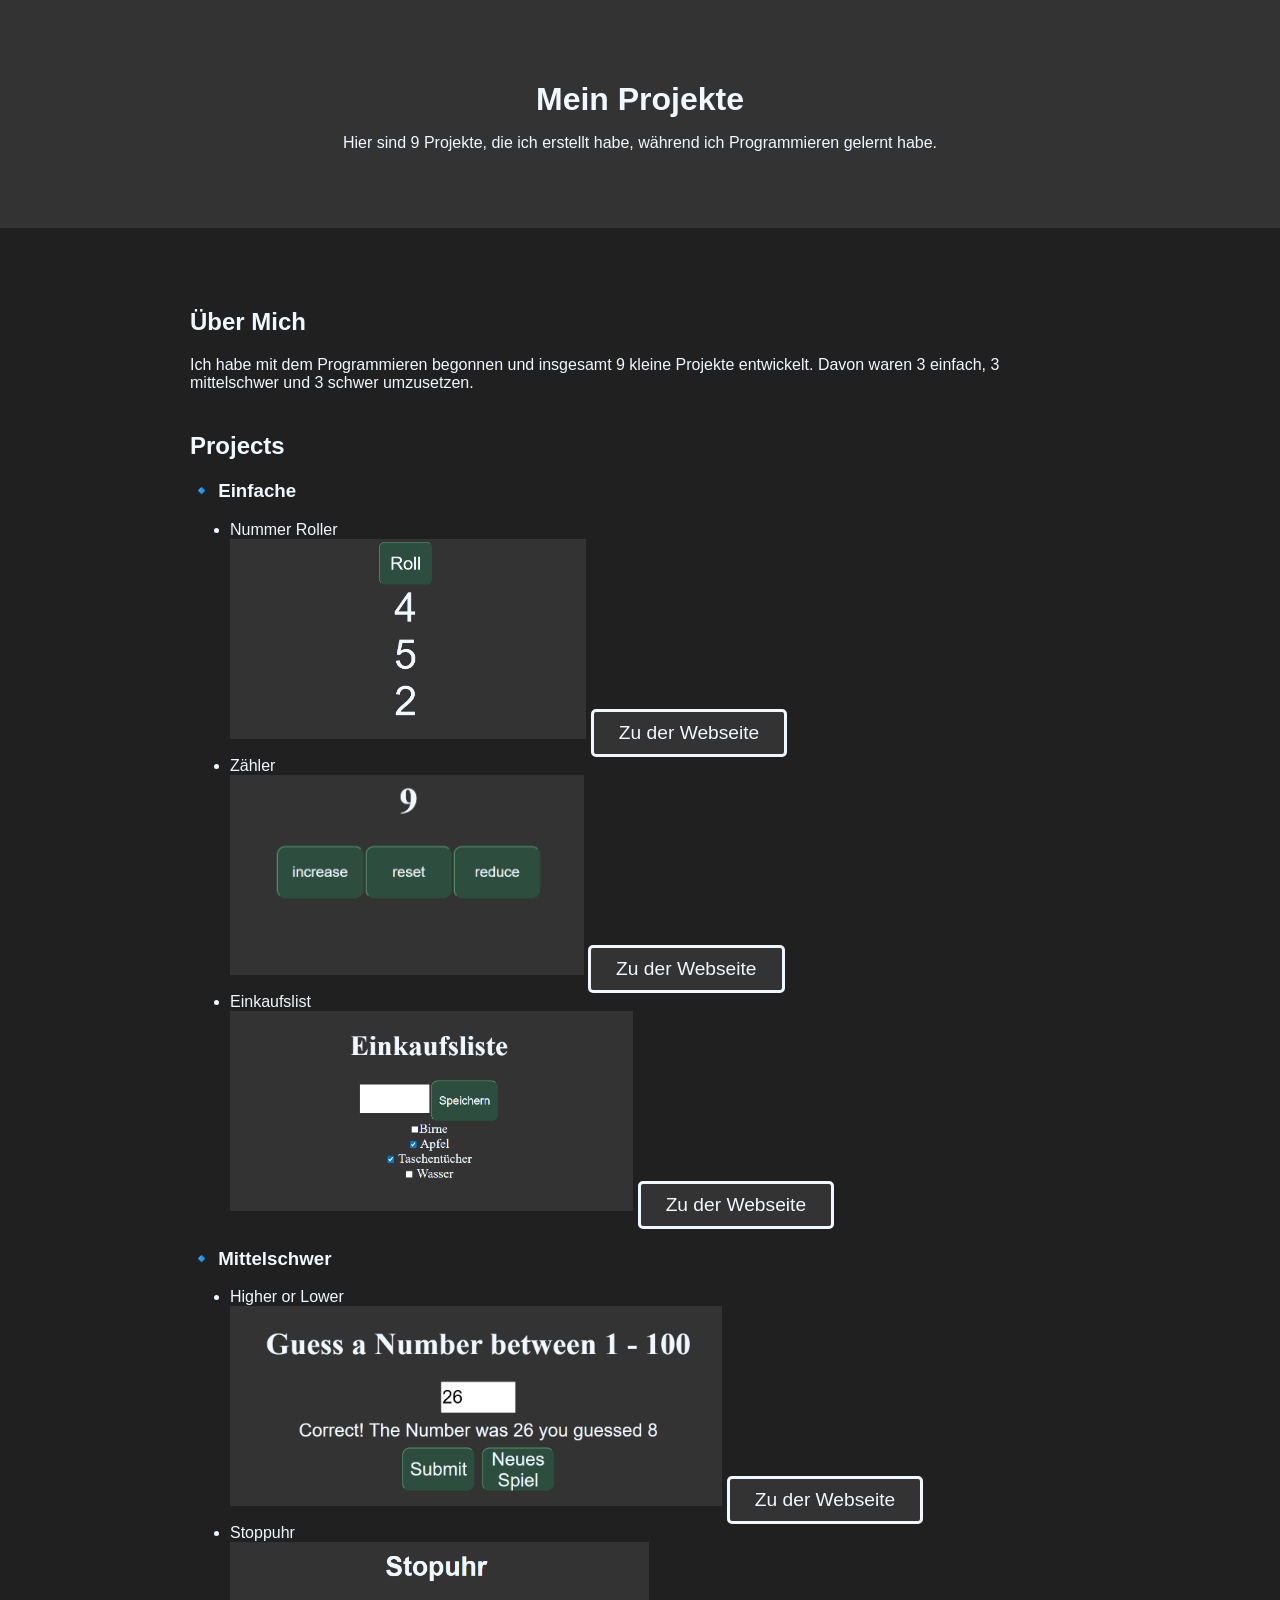
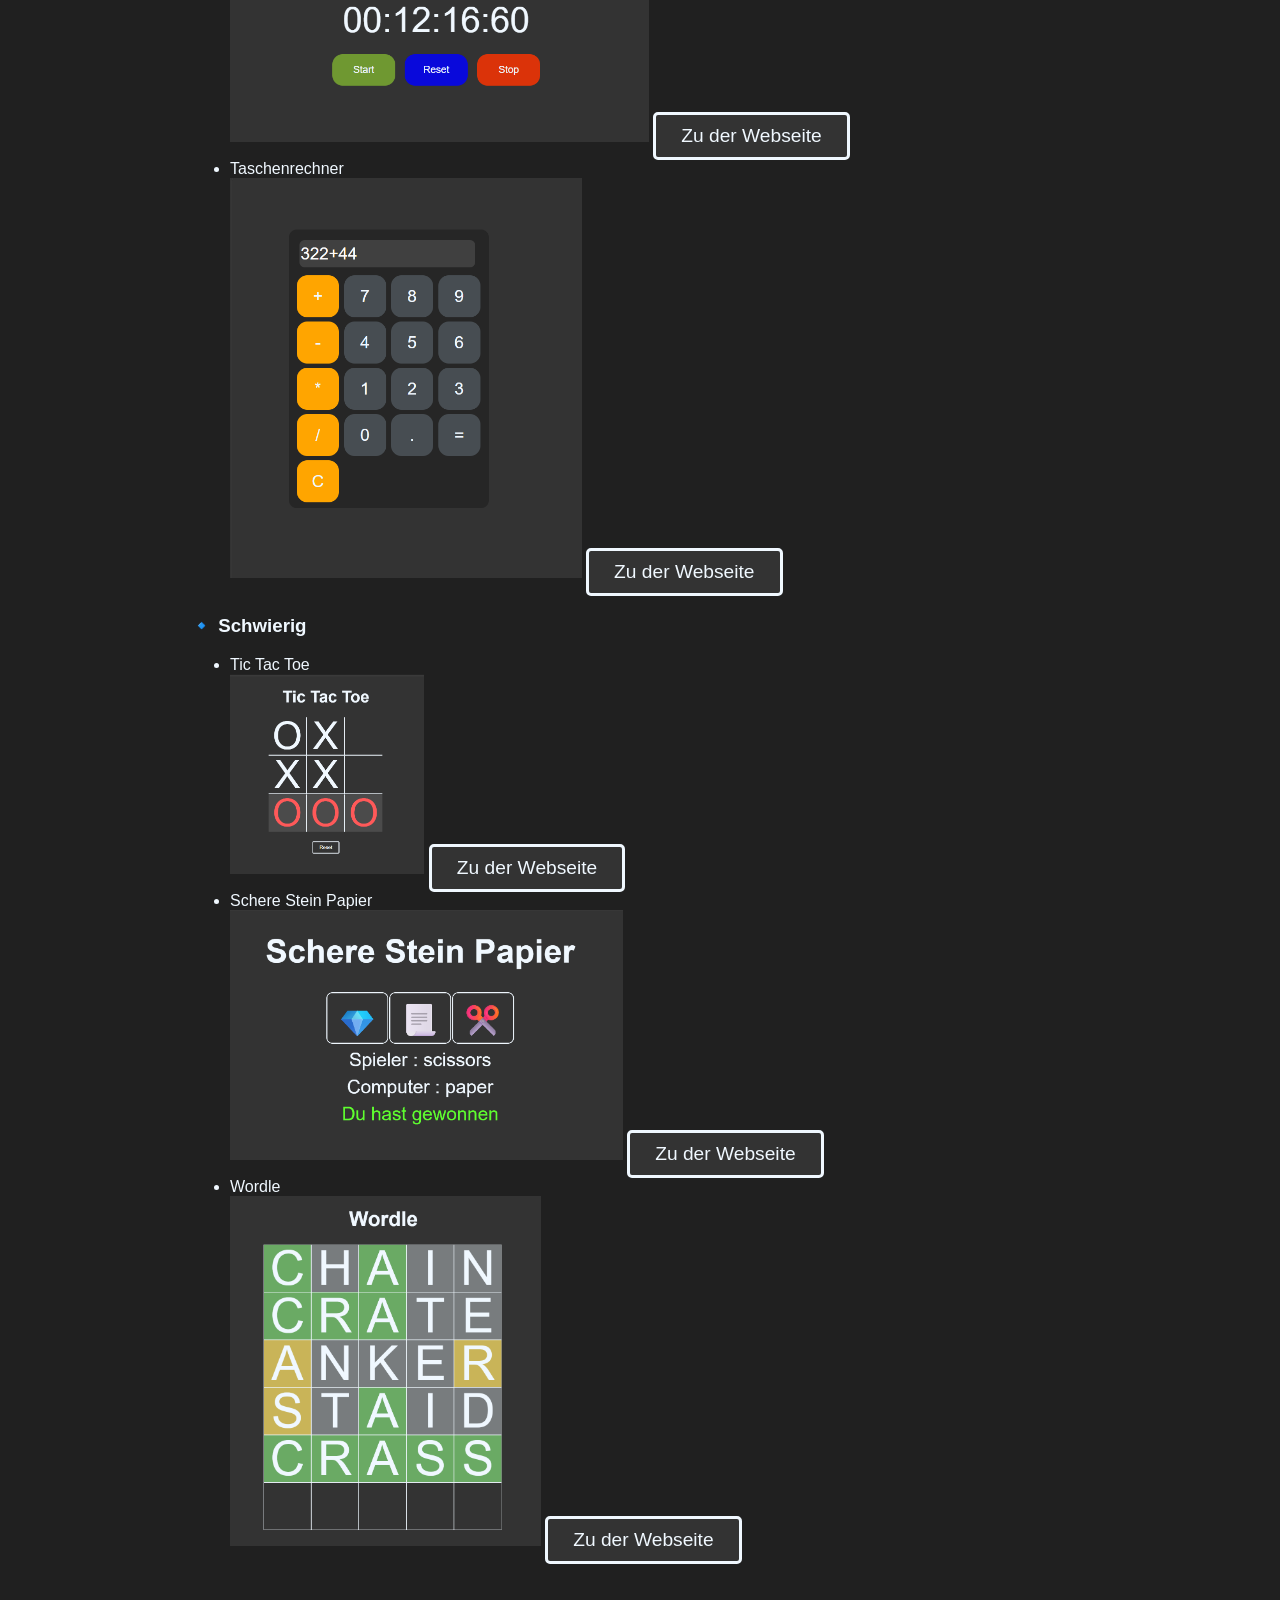
<file: index.html>
<!DOCTYPE html>
<html lang="de">
<head>
  <meta charset="UTF-8">
  <title>Meine Webseite</title>
<link rel="stylesheet" href="Abschlussarbeit.css">
</head>

<body>

<header>
  <h1>Mein Projekte</h1>
  <p>Hier sind 9 Projekte, die ich erstellt habe, während ich Programmieren gelernt habe. </p>
</header>

<div class="container">

  <div class="section">
    <h2>Über Mich</h2>
    <p>Ich habe mit dem Programmieren begonnen und insgesamt 9 kleine Projekte entwickelt. Davon waren 3 einfach, 3 mittelschwer und 3 schwer umzusetzen.</p>
  </div>

  <div class="section" id="projects">
    <h2>Projects</h2>

    <h3>🔹 Einfache</h3>
    
    <ul>
      <li>Nummer Roller</li>
      <img src="Images/Roll.png" class="pics" >
      <button onclick="window.location.href='Roll.html'">Zu der Webseite</button>
      <li>Zähler</li>
      <img src="Images/Zähler.png" class="pics">
            <button onclick="window.location.href='Projekt3.html'">Zu der Webseite</button>
      <li>Einkaufslist</li>
      <img src="Images/EInkausöiste.png" class="pics">
            <button onclick="window.location.href='Projekt4.html'">Zu der Webseite</button>
    </ul>

    <h3>🔹 Mittelschwer</h3>
    <ul>
      <li>Higher or Lower</li>
      <img src="Images/HigherorLower.png" class="pics">
      <button onclick="window.location.href='Projekt2.html'">Zu der Webseite</button>
      <li>Stoppuhr</li>
      <img src="Images/Stoppuhr.png" class="pics">
      <button onclick="window.location.href='Stopwatch.html'">Zu der Webseite</button>
      <li>Taschenrechner</li>
      <img src="Images/Taschenrechner.png" class="pics" id="Taschenrechner">
      <button onclick="window.location.href='Taschenrechner.html'">Zu der Webseite</button>
    </ul>

    <h3>🔹 Schwierig</h3>
    <ul>
      <li>Tic Tac Toe</li>
      <img src="Images/TicTacToe.png" class="pics" id="Tic">
      <button onclick="window.location.href='TicTacToe.html'">Zu der Webseite</button>
      <li>Schere Stein Papier</li>
      <img src="Images/Schere.png" class="pics" id="Stein">
      <button onclick="window.location.href='Paper.html'">Zu der Webseite</button>
      <li>Wordle</li>
      <img src="Images/Wordle.png" class="pics" id="Wordle">
      <button onclick="window.location.href='Wordle.html'">Zu der Webseite</button>
    </ul>
  </div>

</div>

</body>
</html>
</file>
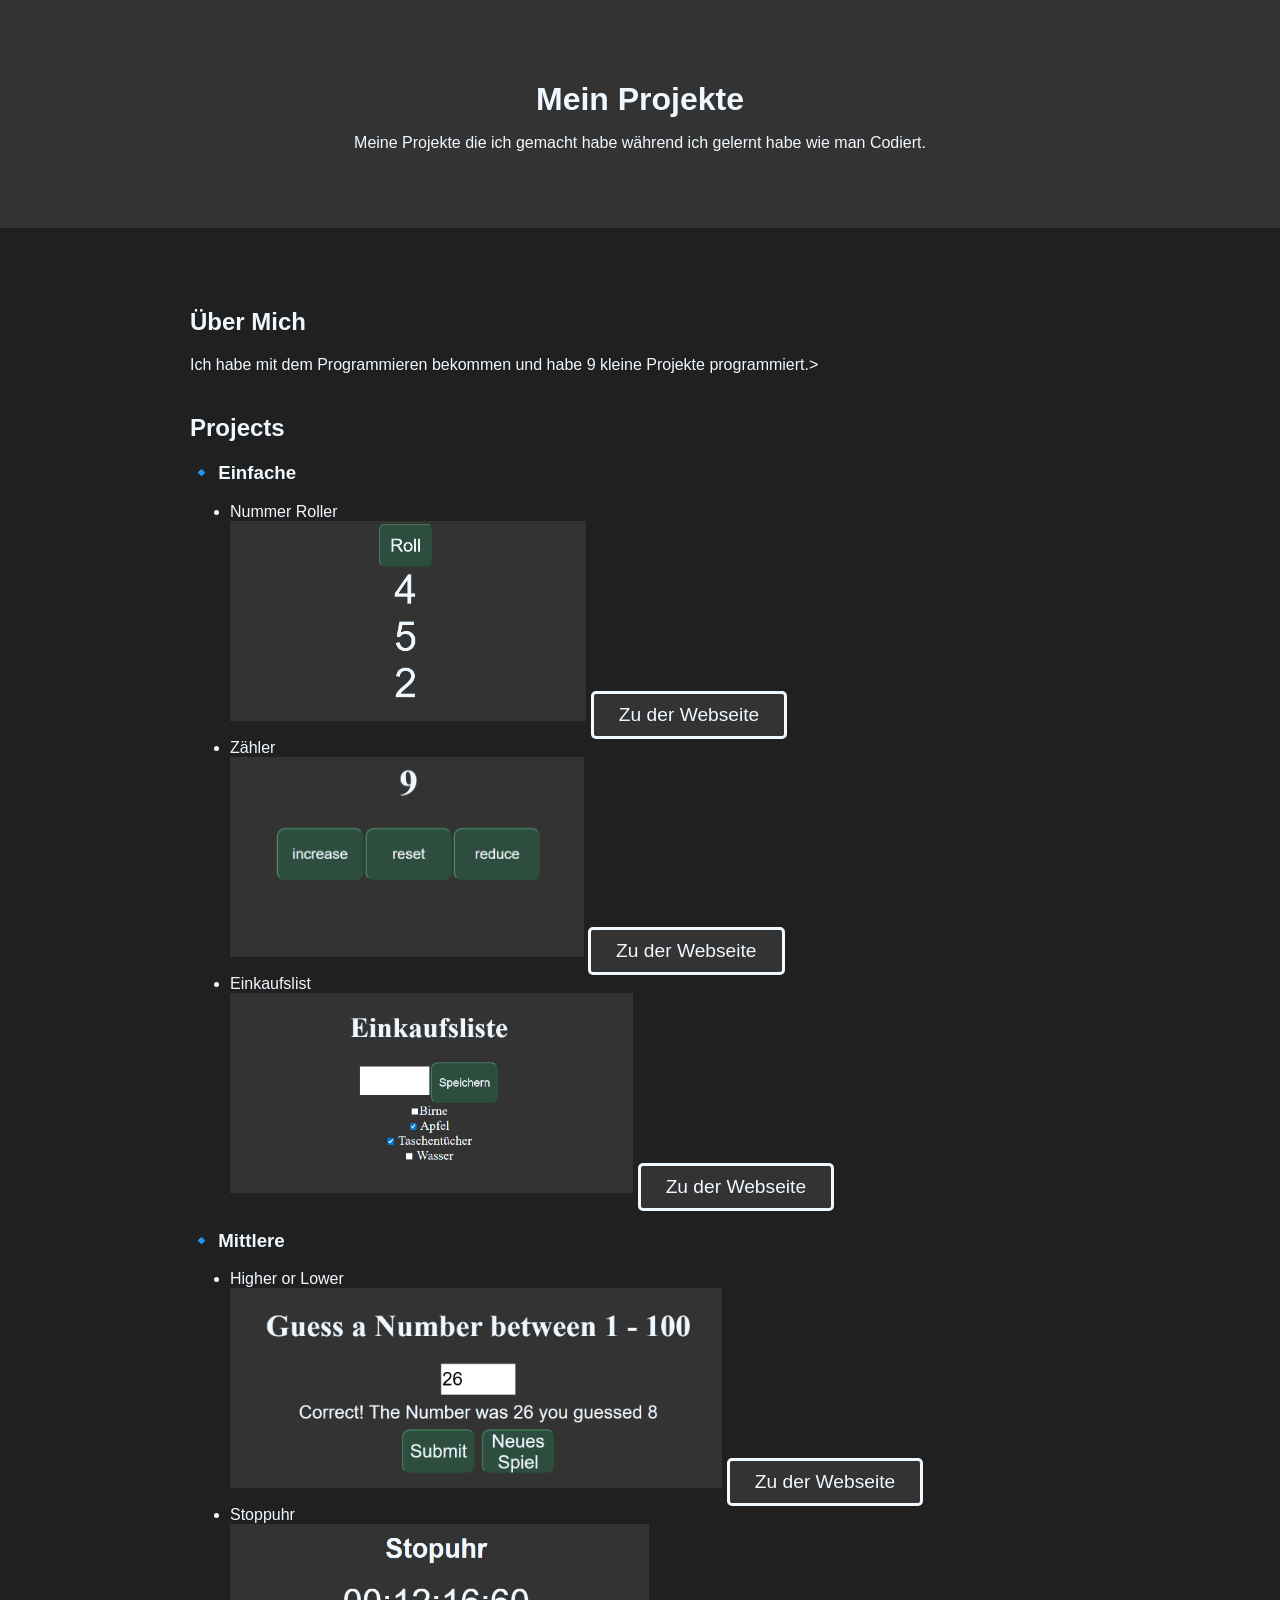
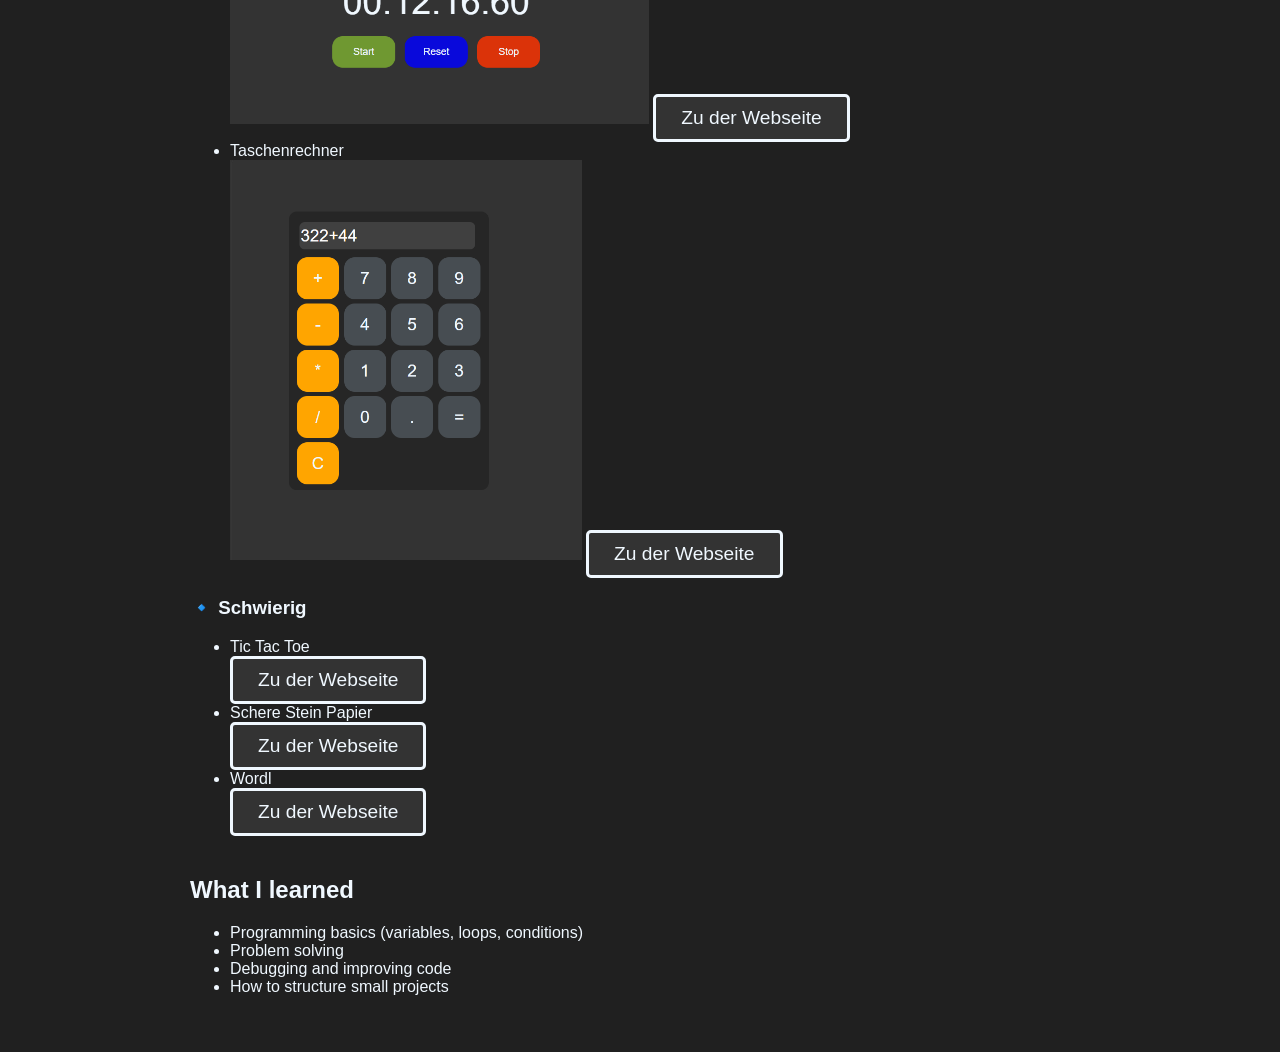
<file: Abschlussarbeit.html>
<!DOCTYPE html>
<html lang="de">
<head>
  <meta charset="UTF-8">
  <title>My Coding Portfolio</title>
<link rel="stylesheet" href="Abschlussarbeit.css">
</head>

<body>

<header>
  <h1>Mein Projekte</h1>
  <p>Meine Projekte die ich gemacht habe während ich gelernt habe wie man Codiert.</p>
</header>

<div class="container">

  <div class="section">
    <h2>Über Mich</h2>
    <p>Ich habe mit dem Programmieren bekommen und habe 9 kleine Projekte programmiert.>
  </div>

  <div class="section" id="projects">
    <h2>Projects</h2>

    <h3>🔹 Einfache</h3>
    
    <ul>
      <li>Nummer Roller</li>
      <img src="Images/Roll.png" class="pics" >
      <button onclick="window.location.href='Roll.html'">Zu der Webseite</button>
      <li>Zähler</li>
      <img src="Images/Zähler.png" class="pics">
            <button onclick="window.location.href='Projekt3.html'">Zu der Webseite</button>
      <li>Einkaufslist</li>
      <img src="Images/EInkausöiste.png" class="pics">
            <button onclick="window.location.href='Projekt4.html'">Zu der Webseite</button>
    </ul>

    <h3>🔹 Mittlere</h3>
    <ul>
      <li>Higher or Lower</li>
      <img src="Images/HigherorLower.png" class="pics">
      <button onclick="window.location.href='Projekt2.html'">Zu der Webseite</button>
      <li>Stoppuhr</li>
      <img src="Images/Stoppuhr.png" class="pics">
      <button onclick="window.location.href='Stopwatch.html'">Zu der Webseite</button>
      <li>Taschenrechner</li>
      <img src="Images/Taschenrechner.png" class="pics" id="Taschenrechner">
      <button onclick="window.location.href='Taschenrechner.html'">Zu der Webseite</button>
    </ul>

    <h3>🔹 Schwierig</h3>
    <ul>
      <li>Tic Tac Toe</li>
      <button onclick="window.location.href='TicTacTeo.html'">Zu der Webseite</button>
      <li>Schere Stein Papier</li>
      <button onclick="window.location.href='Taschenrechner.html'">Zu der Webseite</button>
      <li>Wordl</li>
      <button onclick="window.location.href='Taschenrechner.html'">Zu der Webseite</button>
    </ul>
  </div>

  <div class="section">
    <h2>What I learned</h2>
    <ul>
      <li>Programming basics (variables, loops, conditions)</li>
      <li>Problem solving</li>
      <li>Debugging and improving code</li>
      <li>How to structure small projects</li>
    </ul>
  </div>

</div>

</body>
</html>
</file>
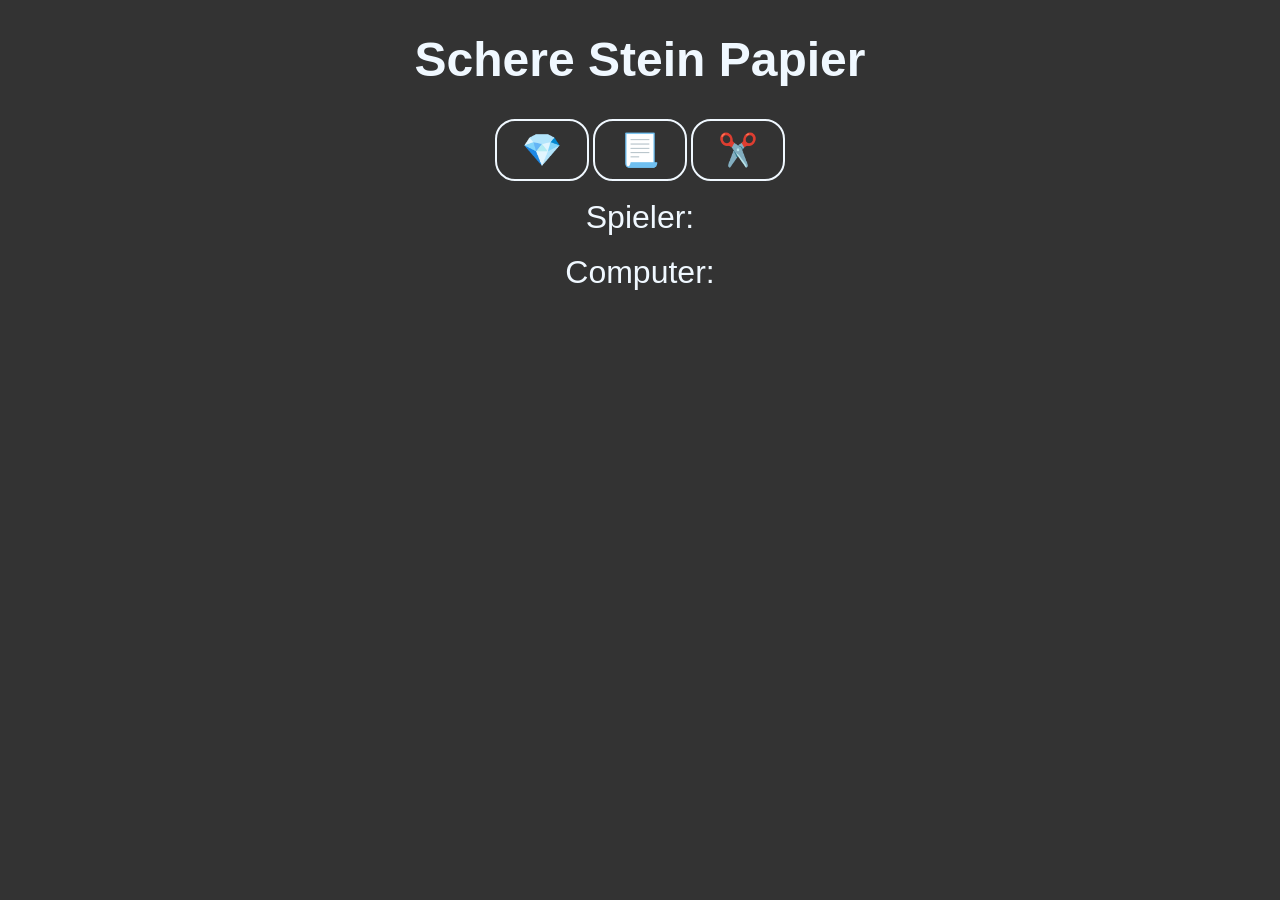
<file: Paper.html>
<!DOCTYPE html>
<html lang="en">
<head>
    <meta charset="UTF-8">
    <meta name="viewport" content="width=device-width, initial-scale=1.0">
    <title>Schere-Stein-Papier</title>
    <link rel="stylesheet" href="Papert.css">
</head>
<body>
    
    <h1>Schere Stein Papier</h1>

    <div id="choice">

        <button onclick="playgame(`rock`)">💎</button>
        <button onclick="playgame(`paper`)">📃</button>
        <button onclick="playgame(`scissors`)">✂️</button>

    </div>
<br>
        <div id="Spieler" class="Spieler">Spieler:</div><br>
        <div id="Computer" class="Spieler">Computer:</div><br>
        <div id="resultat" class="Spieler"></div><br>




        <script src="Paper.js"></script>

</body>
</html>
</file>
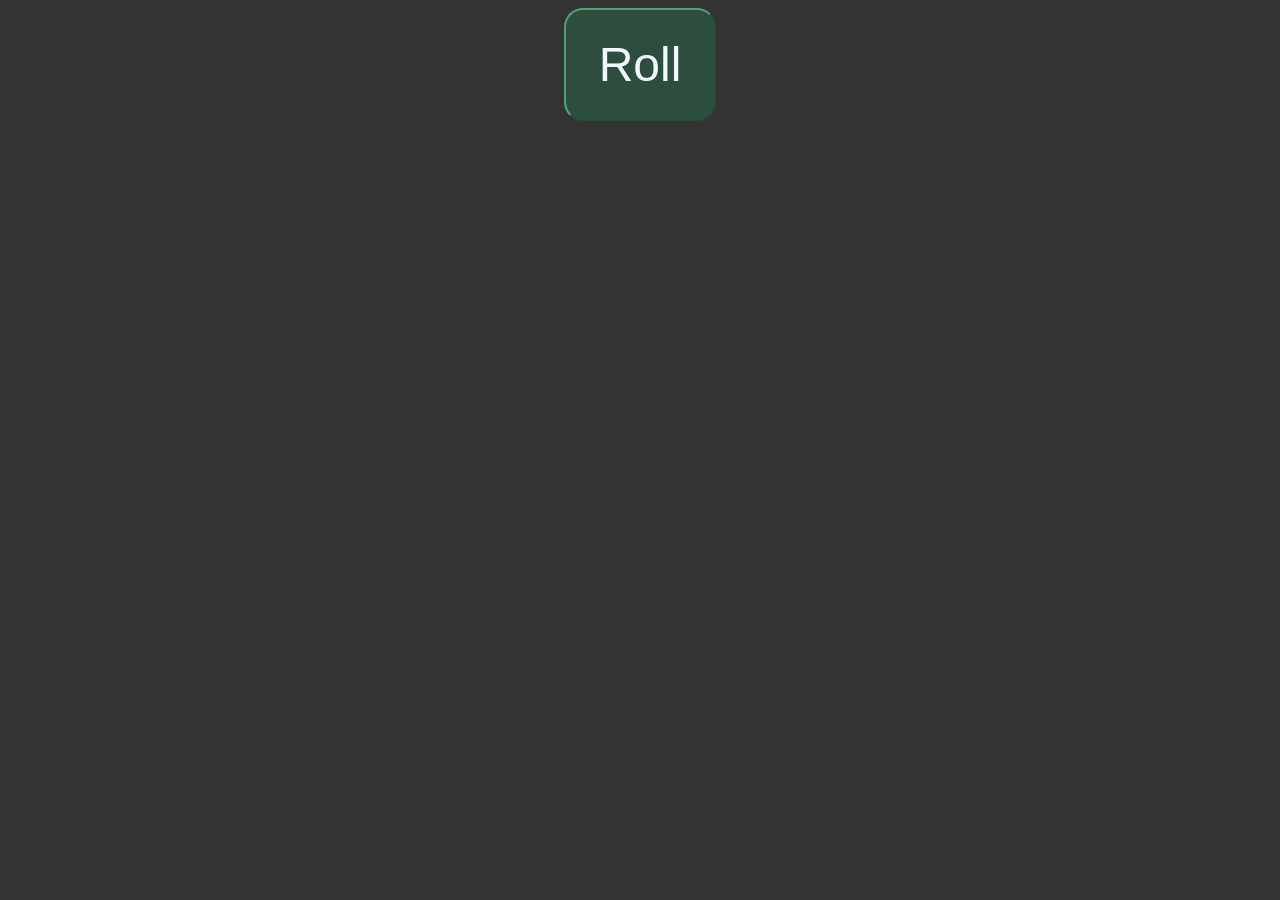
<file: Projekt1.html>
<!DOCTYPE html>
<html lang="en">
<head>
    <link rel="stylesheet" href="Projekt1.css">
    <meta charset="UTF-8">
    <meta name="viewport" content="width=device-width, initial-scale=1.0">
    <title>Document</title>
</head>
<body>
<button id="button1">Roll</button><br>
<label id="random1"></label><br>
<label id="random2"></label><br>
<label id="random3"></label><br>


    <script src="Projekt1.js"></script>
</body>
</html>
</file>
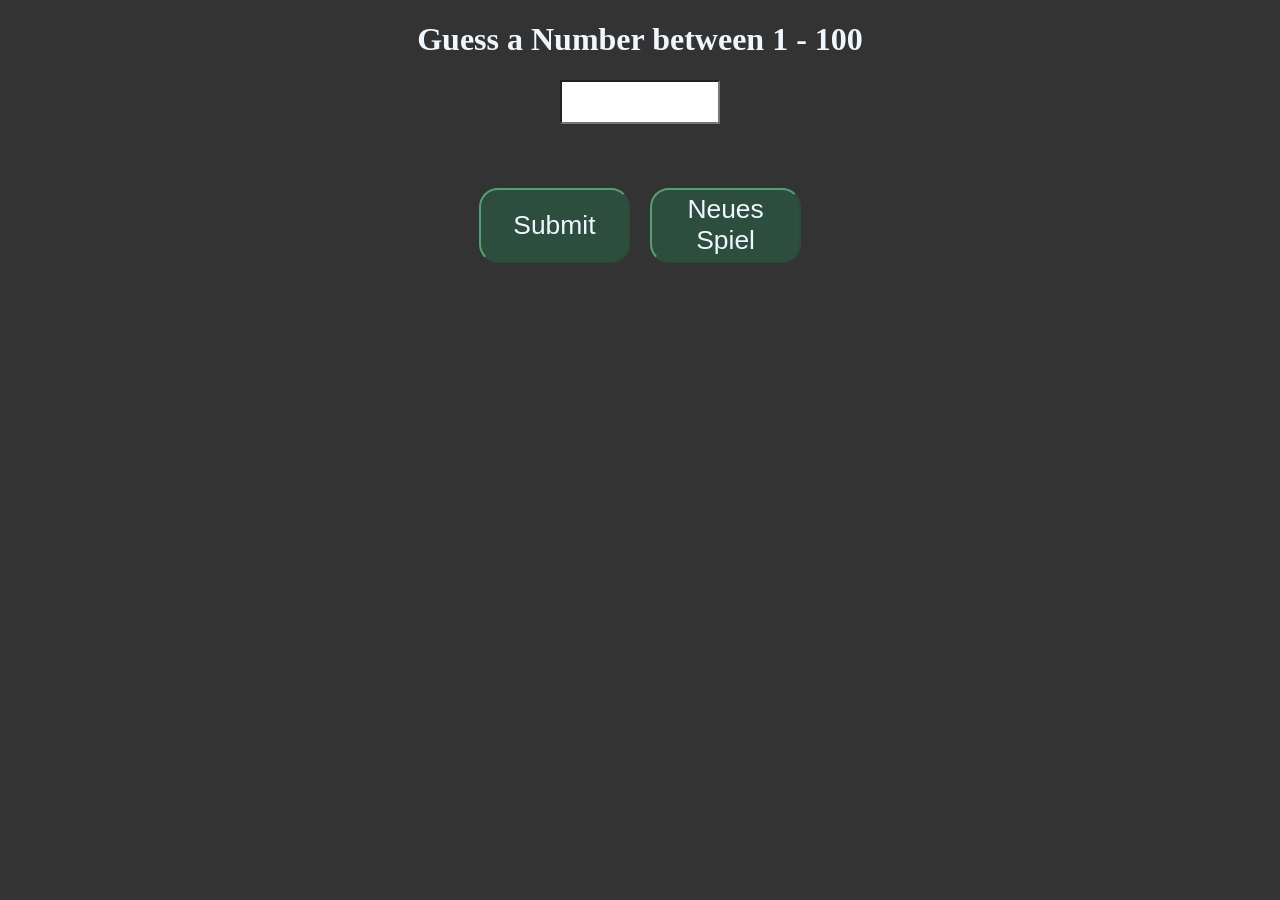
<file: Projekt2.html>
<!DOCTYPE html>
<html lang="de">
<head>
    <meta charset="UTF-8">
    <meta name="viewport" content="width=device-width, initial-scale=1.0">
    <title>Projekt</title>

    <link rel="stylesheet" href="Projekt3.css">
</head>

<body>

<form>

    <h1 id="hello">Hello</h1>

    <input type="text" id="input">
    
    <br><br>

    <label id="answer"></label>

    <br><br>

    <div class="button-container">
        <button id="submit" type="button">Submit</button>
        <button id="reset" type="button">Neues Spiel</button>
    </div>

</form>

<script src="Projekt2.js"></script>

</body>
</html>
</file>
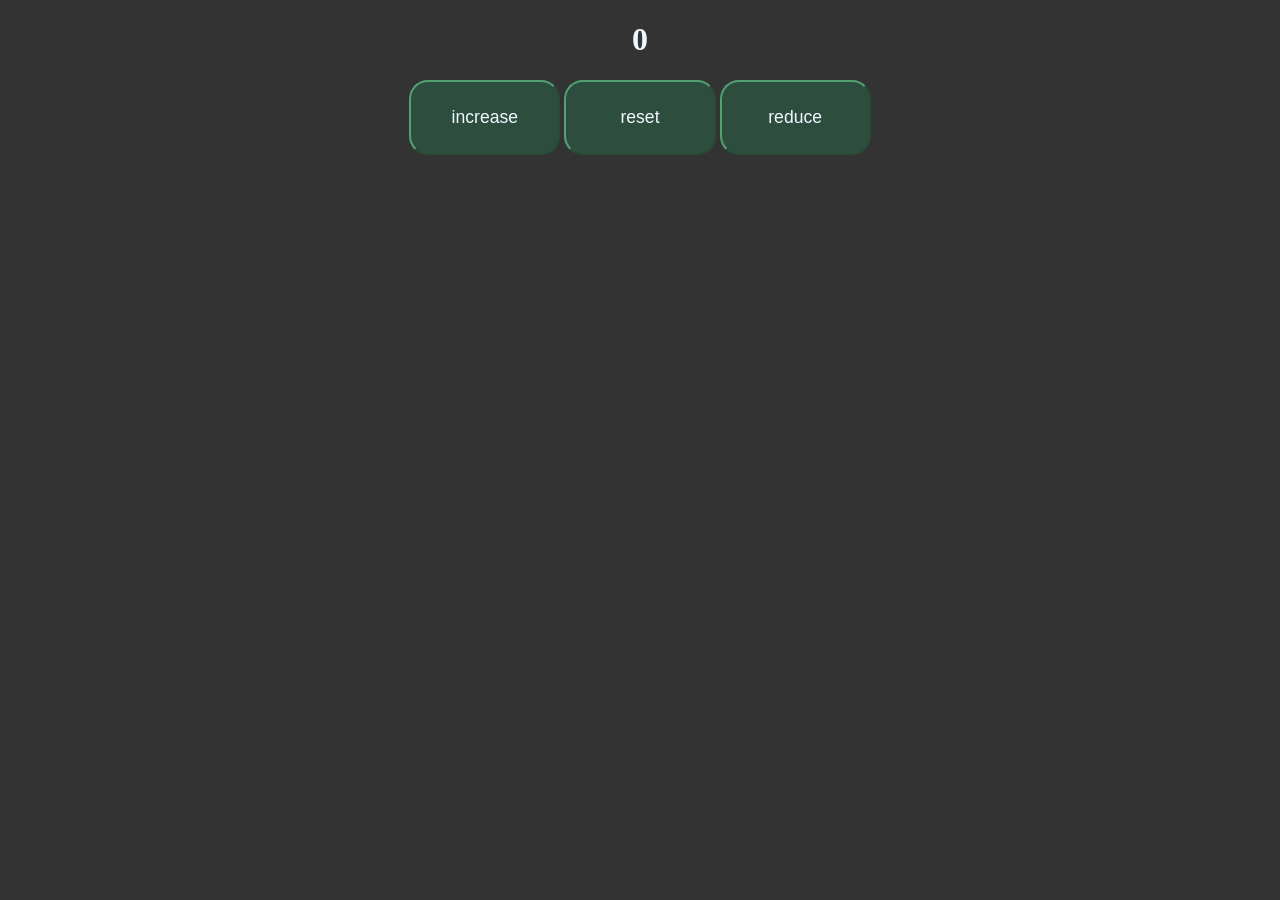
<file: Projekt3.html>
<!DOCTYPE html>
<html lang="en">
<head>
    <meta charset="UTF-8">
    <meta name="viewport" content="width=device-width, initial-scale=1.0">
    <title>Document</title>
    <link rel="stylesheet" href="Projekt3.css">
</head>
<body>
    <h1 id="number">x</h1>
<form>
<button id="increase">increase</button>
<button id="reset">reset</button>
<button id="reduce">reduce</button>
</form>

<script src="Projekt3.js"></script>
</body>
</html>
</file>
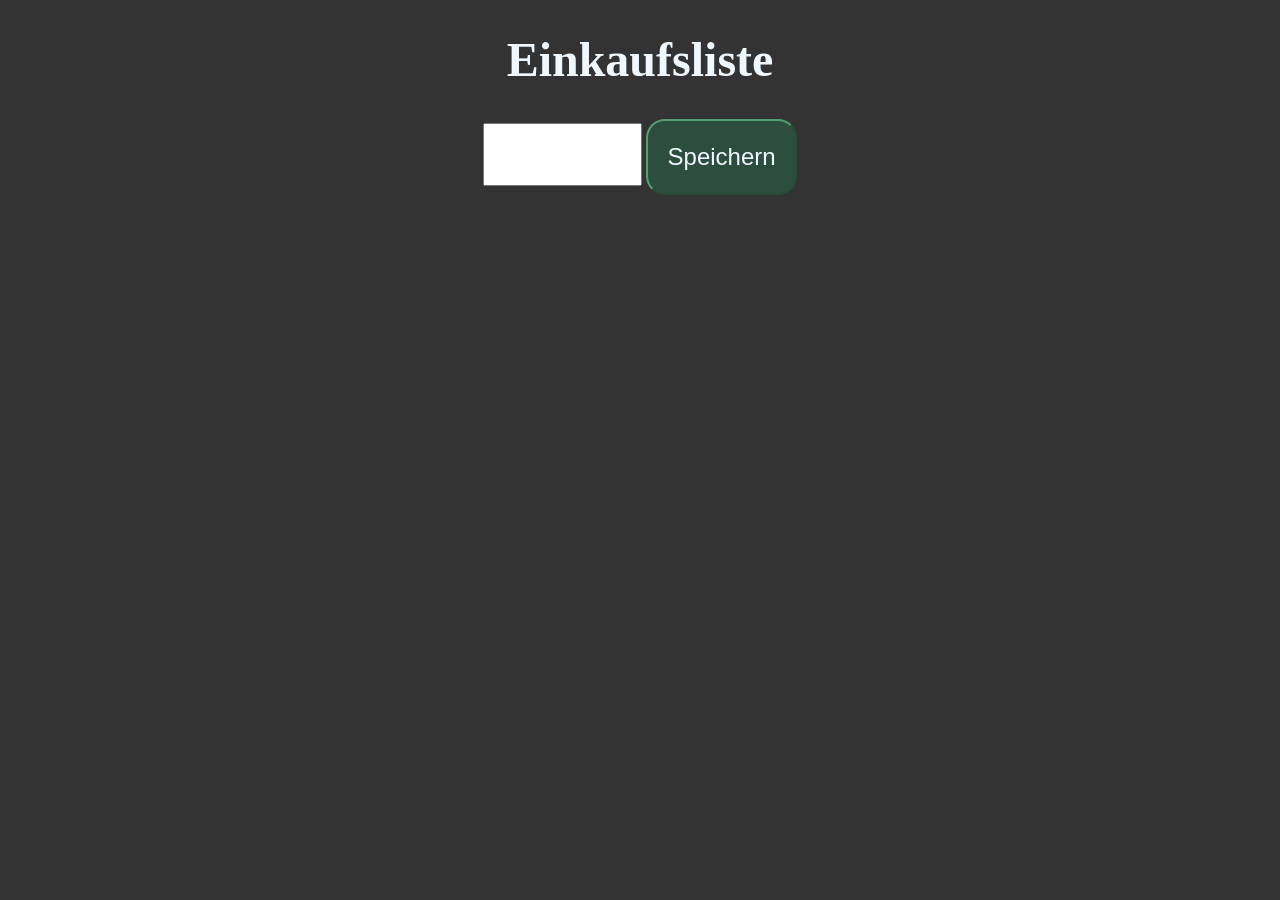
<file: Projekt4.html>
<!DOCTYPE html>
<html lang="en">
<head>
    <meta charset="UTF-8">
    <meta name="viewport" content="width=device-width, initial-scale=1.0">
    <title>Document</title>
    <link rel="stylesheet" href="Projekt4.css">
</head>
<body>
    <h1>Einkaufsliste</h1>
    <input type="text" id="input">
    <button id="button">Speichern</button>
    <div id="liste"></div>
    <script src="Projekt4.js"></script>
</body>
</html>
</file>
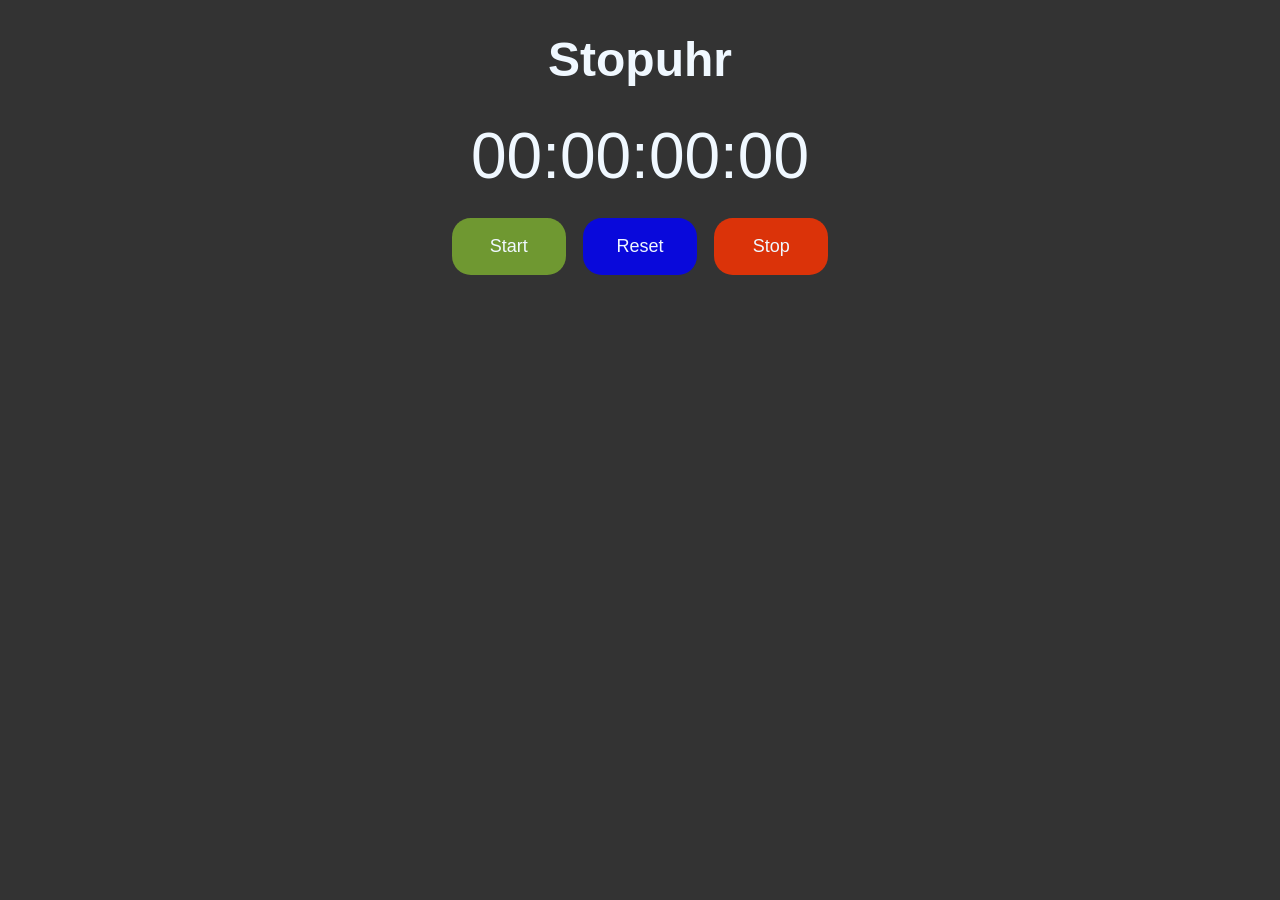
<file: Stopwatch.html>
<!DOCTYPE html>
<html lang="en">
<head>
    <meta charset="UTF-8">
    <meta name="viewport" content="width=device-width, initial-scale=1.0">
    <title>Document</title>
    <link rel="stylesheet" href="Stopwatch.css">
</head>
<body>
    <h1 id="Stopuhr">Stopuhr</h1>

    <div id="zeiten">

        <div id="zahlen">
        00:00:00:00
        
        </div>
        <div id="buttons">

        <button id="start" onclick="start()">Start</button>
        <button id="reset" onclick="reset()">Reset</button>
        <button id="stop" onclick="stop()">Stop</button>

        </div>
        
    </div>
<script src="Stopwatch.js"></script>
</body>
</html>
</file>
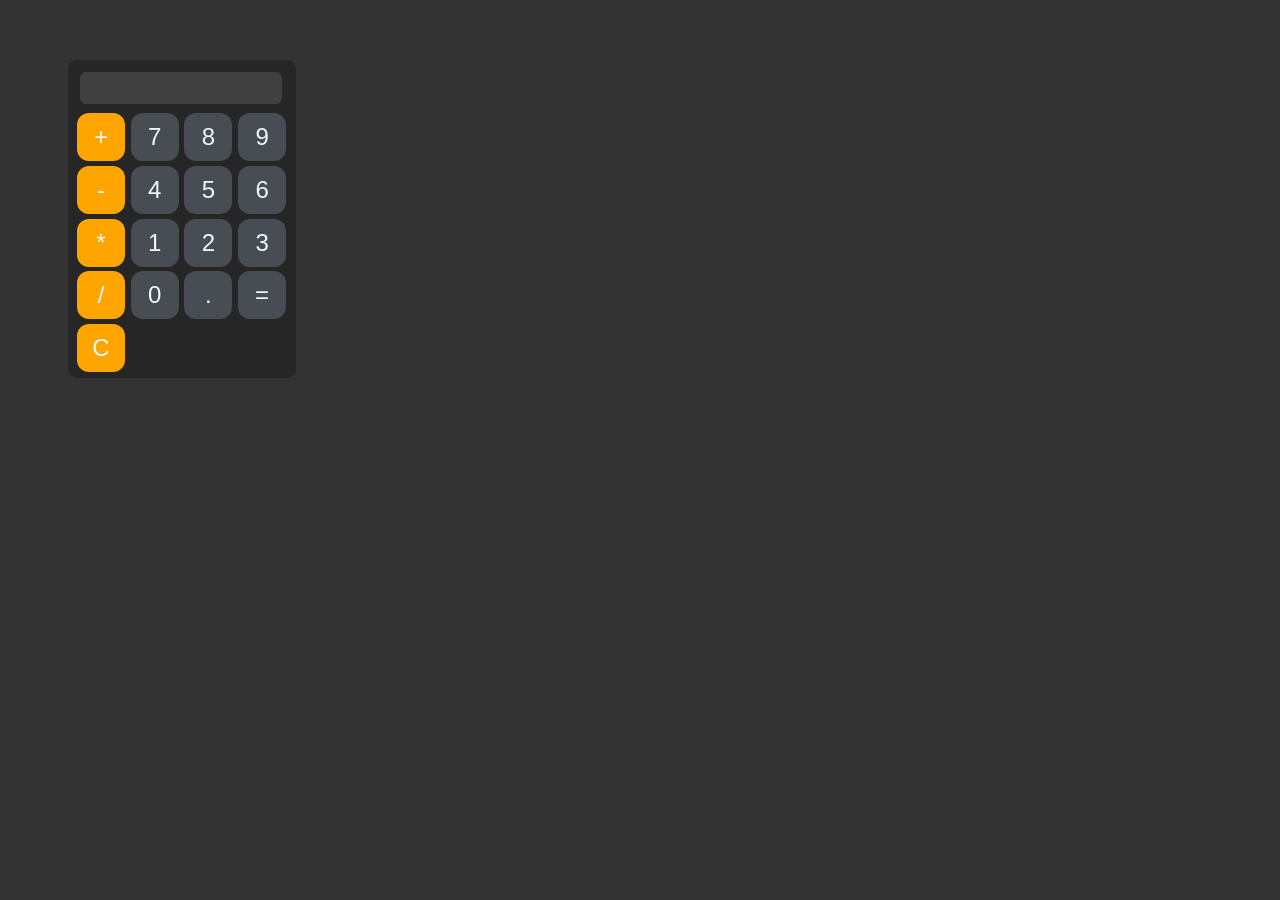
<file: Taschenrechner.html>
<!DOCTYPE html>
<html lang="en">
<head>
    <meta charset="UTF-8">
    <meta name="viewport" content="width=device-width, initial-scale=1.0">
    <title>Document</title>
</head>
<body>
    <link rel="stylesheet" href="Taschenrechner.css">

    <div id="Taschenrechner">
        <input id="anzeige" readonly>
            <div id="knopf">

                <button onclick="rechne(`+`)" class="margin">+</button>
                <button onclick="rechne(`7`)">7</button>
                <button onclick="rechne(`8`)">8</button>
                <button onclick="rechne(`9`)">9</button>
                <button onclick="rechne(`-`)" class="margin">-</button>
                <button onclick="rechne(`4`)">4</button>
                <button onclick="rechne(`5`)">5</button>
                <button onclick="rechne(`6`)">6</button>
                <button onclick="rechne(`*`)" class="margin">*</button>
                <button onclick="rechne(`1`)">1</button>
                <button onclick="rechne(`2`)">2</button>
                <button onclick="rechne(`3`)">3</button>
                <button onclick="rechne(`/`)" class="margin">/</button>
                <button onclick="rechne(`0`)">0</button>
                <button onclick="rechne(`.`)">.</button>
                <button onclick="gleich()">=</button>
                <button onclick="reset()" class="margin">C</button>


            </div>
    </div>

<script src="Taschenrechner.js"></script>
</body>
</html>
</file>
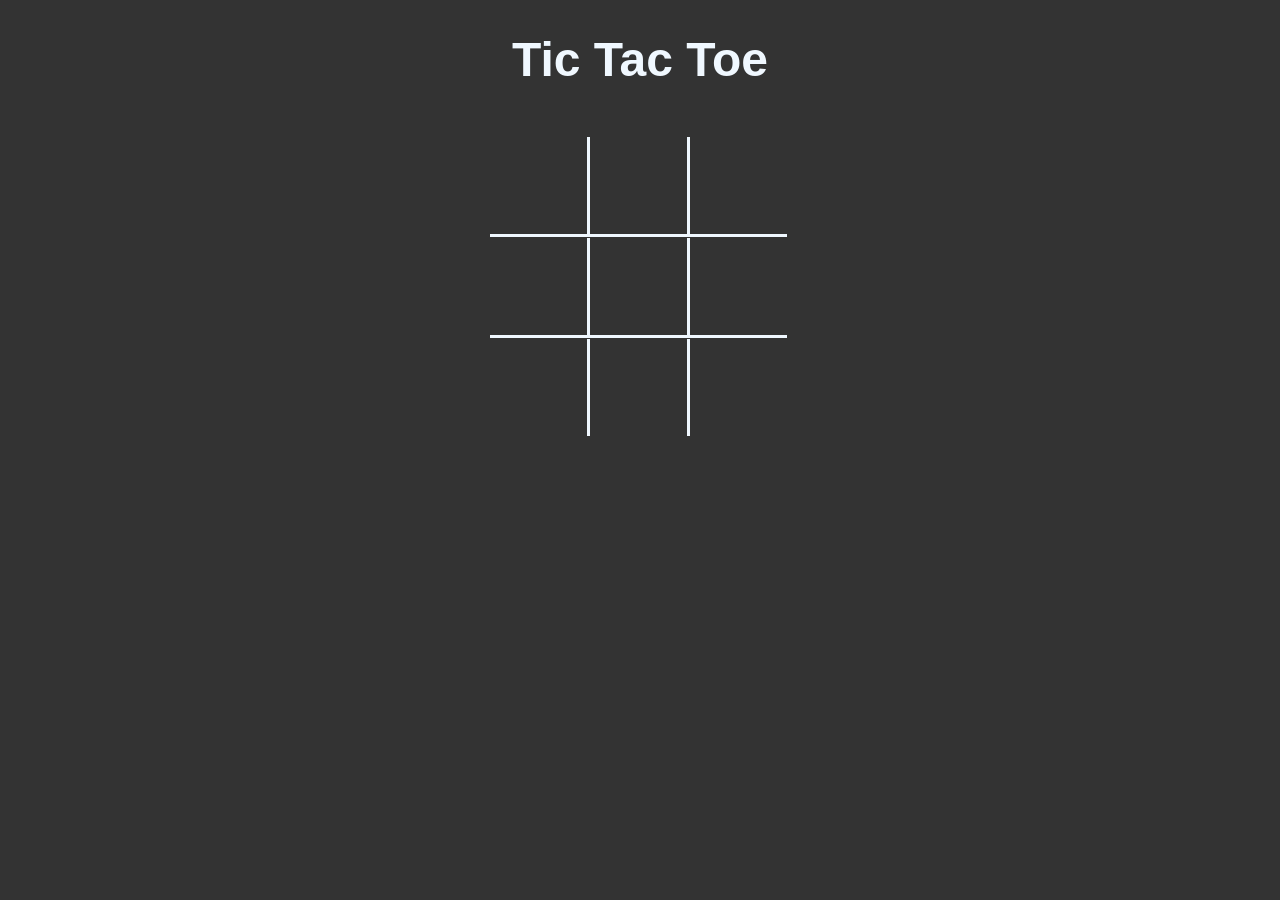
<file: TicTacToe.html>
<!DOCTYPE html>
<html lang="en">
<head>
    <meta charset="UTF-8">
    <meta name="viewport" content="width=device-width, initial-scale=1.0">
    <title>Document</title>
    <link rel="stylesheet" href="TicTacToe.css">
</head>
<body>
    
    <h1>Tic Tac Toe</h1>

    <br>

    <div id="brett"></div>
    <script src="TicTacToe.js"></script>
</body>
</html>
</file>
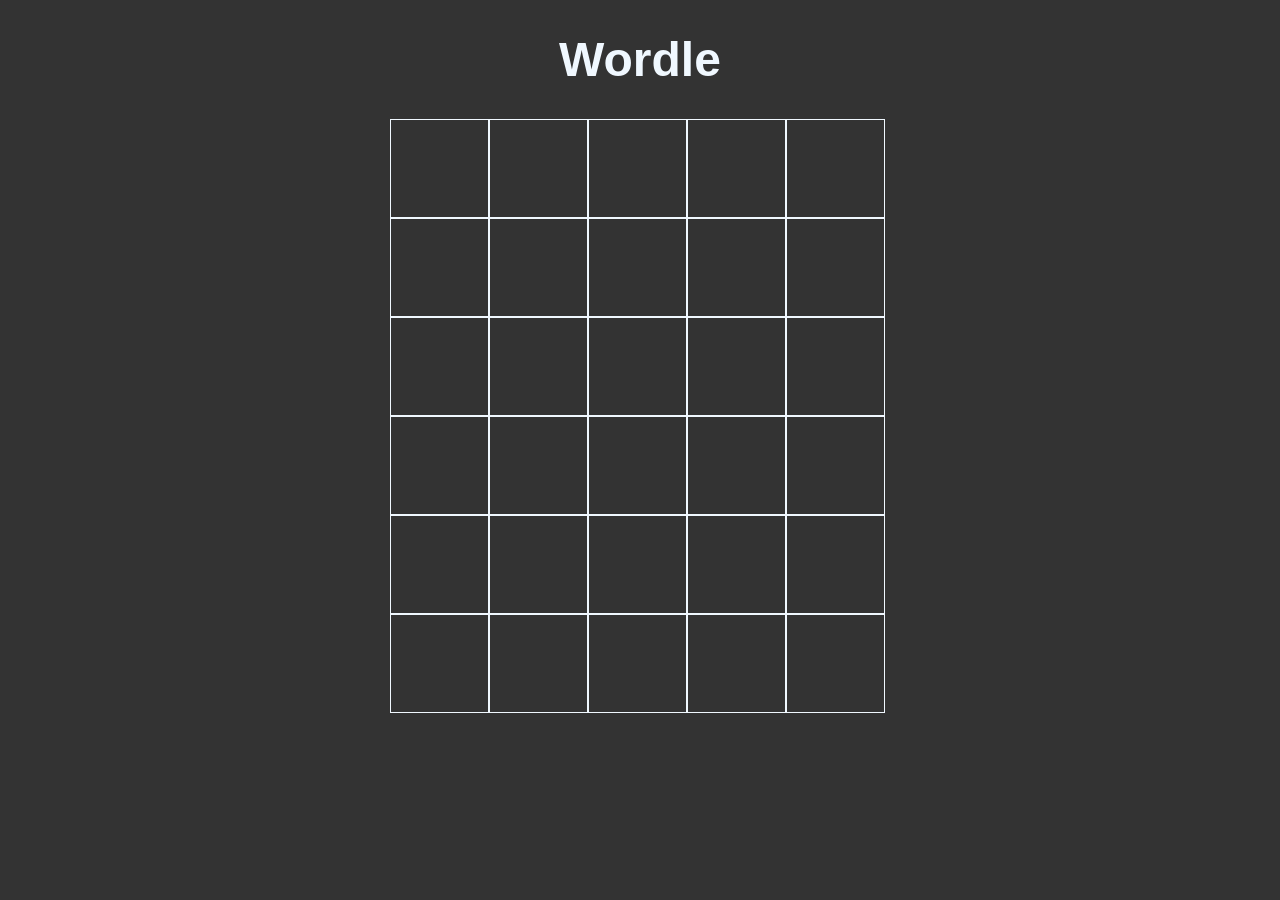
<file: Wordle.html>
<!DOCTYPE html>
<html lang="de">
<head>
    <meta charset="UTF-8">
    <meta name="viewport" content="width=device-width, initial-scale=1.0">
    <title>Wordle</title>

    <link rel="stylesheet" href="Wordle.css">
</head>
<body>

    <h1 id title>Wordle</h1>

    <div id="brett"></div>

    <br><br>
    <h1 id="answer"></h1>
    <script src="Wordle.js"></script>
</body>
</html>
</file>
<file: Abschlussarbeit.css>
body {
      font-family: Arial, sans-serif;
      margin: 0;
      background: #202020;
      color: aliceblue;
    }

    header {
      padding: 60px 20px;
      text-align: center;
      background: #333;
    }

    h1 {
      margin-bottom: 10px;
    }

    .container {
      max-width: 900px;
      margin: auto;
      padding: 40px 20px;
    }

    .btn {
      display: inline-block;
      padding: 12px 20px;
      background: #202020;
      color: aliceblue;
      text-decoration: none;
      border-radius: 8px;
      margin-top: 20px;
    }

    .section {
      margin-top: 40px;
      
    }
    .pics {
        height: 200px;
        
    }
    #Taschenrechner{
        height: 400px;
        
    }
button{
    background-color: #333;
    color: aliceblue;

    border: 3px solid aliceblue;
    border-radius: 5px;

    padding: 10px 25px;

    font-size: 1.2em;

    cursor: pointer;

    transition: 0.2s;
}

button:hover{
    background-color: aliceblue;
    color: #333;
}
#Stein{
  height: 250px;
}
#Tic{
  height: 200px;
}
#Wordle{
  height: 350px;
}
</file>
<file: Papert.css>
body{
    font-family: Arial, Helvetica, sans-serif;
    text-align: center;
    background-color: #333;
    color: aliceblue;
}

h1{
    font-size: 3em;
}

button{
    background-color: #333;
    color: aliceblue;

    border: 2px solid aliceblue;
    border-radius: 20px;

    padding: 10px 25px;

    font-size: 2em;

    cursor: pointer;

    transition: 0.2s;
}

button:hover{
    background-color: aliceblue;
    color: #333;
}
.Spieler{
    font-size: 2em;
    align-items: left;
}
.green{
    color: rgb(95, 255, 47);
}
.red{
    color: rgb(255, 47, 47);
}
</file>
<file: Projekt1.css>
#button1{
width: 4cm;
height: 3cm;

border-color: rgb(83, 161, 115);
border-radius: 0.5cm;
background-color: rgb(45, 78, 63);
color: aliceblue;
font-size: 3em;
font-family: Arial, Helvetica, sans-serif;
}
label{
color: aliceblue;
font-size: 5em;
font-family: Arial, Helvetica, sans-serif;
}
body{
background-color: #333;
    text-align: center;
    align-items: center;
}
#button1:hover{
width: 4cm;
height: 3cm;

border-color: rgb(81, 155, 112);
border-radius: 0.5cm;
background-color: rgb(55, 94, 76);
color: aliceblue;

font-family: Arial, Helvetica, sans-serif;
}
#button1:hover{
width: 4cm;
height: 3cm;

border-color: rgb(96, 185, 133);
border-radius: 0.5cm;
background-color: rgb(62, 107, 87);
color: aliceblue;

font-family: Arial, Helvetica, sans-serif;
}
</file>
<file: Projekt3.css>
button{
width: 4cm;
height: 2cm;

border-color: rgb(83, 161, 115);
border-radius: 0.5cm;
background-color: rgb(45, 78, 63);
color: aliceblue;
font-size: 1.1em;
font-family: Arial, Helvetica, sans-serif;
}

label{
color: aliceblue;
font-size: 1.5em;
font-family: Arial, Helvetica, sans-serif;
}

body{
background-color: #333;
text-align: center;
color: aliceblue;
}

.button-container{
display: flex;
justify-content: center;
align-items: center;
gap: 20px;
}

button:hover{


border-color: rgb(96, 185, 133);
border-radius: 0.5cm;
background-color: rgb(95, 167, 134);
color: aliceblue;

font-family: Arial, Helvetica, sans-serif;
}

input{
    width: 0.5cm;
    height: 0.5cm;
}

#input{
    width: 4cm;
    height: 1cm;
    font-size: 2sem;
    border-radius: 2px;
}

div{
    font-size: 1.5em;
}

h1{
    font-size: 2em;
}
</file>
<file: Projekt4.css>
button{
width: 4cm;
height: 2cm;

border-color: rgb(83, 161, 115);
border-radius: 0.5cm;
background-color: rgb(45, 78, 63);
color: aliceblue;
font-size: 1.5em;
font-family: Arial, Helvetica, sans-serif;
}
label{
color: aliceblue;
font-size: 3em;
font-family: Arial, Helvetica, sans-serif;
}
body{
background-color: #333;
    text-align: center;
    align-items: center;
    color: aliceblue;
}
button:hover{

border-color: rgb(81, 155, 112);
border-radius: 0.5cm;
background-color: rgb(55, 94, 76);
color: aliceblue;

font-family: Arial, Helvetica, sans-serif;
}
input{
    width: 0.5cm;
    height: 0.5cm;
}
#input{
    width: 4cm;
    height: 1.5cm;
font-size: 2em;
}

h1{
    font-size: 3em;
}
div{
    font-size: 1.2em
}
</file>
<file: Stopwatch.css>
h1{
color: aliceblue;
font-size: 3em;
font-family: Arial, Helvetica, sans-serif;
}
body{
background-color: #333;
    text-align: center;
    align-items: center;
    color: aliceblue;
}
div{
    color: aliceblue;
font-size: 2em;
font-family: Arial, Helvetica, sans-serif;
}
#start{
    color: aliceblue;
    width: 3cm;
    height: 1.5cm;
    border: #333;
    border-radius: 0.5cm;
    font-size: large;
    background-color: rgba(172, 255, 47, 0.493);
}
#reset{
    color: aliceblue;
    width: 3cm;
    height: 1.5cm;
    border: #333;
    border-radius: 0.5cm;
    font-size: large;
    background-color: rgba(0, 0, 255, 0.822);
}
#stop{
    
    color: aliceblue;
    width: 3cm;
    height: 1.5cm;
    border: #333;
    border-radius: 0.5cm;
    font-size: large;
    background-color: rgba(255, 51, 0, 0.822);
}
#start:hover{
    color: aliceblue;
    width: 3cm;
    height: 1.5cm;
    border: #333;
    border-radius: 0.5cm;
    font-size: large;
    background-color: rgba(192, 255, 97, 0.493);
}
#reset:hover{
    color: aliceblue;
    width: 3cm;
    height: 1.5cm;
    border: #333;
    border-radius: 0.5cm;
    font-size: large;
    background-color: rgba(78, 78, 255, 0.822);
}
#stop:hover{
    
    color: aliceblue;
    width: 3cm;
    height: 1.5cm;
    border: #333;
    border-radius: 0.5cm;
    font-size: large;
    background-color: rgba(255, 110, 74, 0.822);
}
</file>
<file: Taschenrechner.css>
#Taschenrechner{ 
    font-family: Arial, Helvetica, sans-serif;
    background-color: hsl(0, 0%, 15%);
    height: 306px;
    width: 216px;
    padding: 6px;
    border-radius: 9px;
    margin-left: 60px;
    margin-top: 60px;

}

#anzeige{
    width: 198px;
    height: 30px;
    margin: 6px;
    border: none;
    border-radius: 6px;

    text-align: left;
    background-color: hsl(0, 0%, 25%);
    color: white;
    
}

#knopf{
    display: grid;
    grid-template-columns: repeat(4, 1fr);
    gap: 4.8px;
    padding: 3px;
}

button{
    width: 48px;
    height: 48px;
    border-radius: 12px;
    background-color: rgb(71, 77, 82);
    border: none;
    color: aliceblue;
    cursor: pointer;
    transition: 0.2s;
    font-size: 1.5em;
}

button:hover{
    background-color: rgb(95, 103, 110);
}

button:active{
    background-color: rgb(120, 130, 140);
}

.margin{
    margin-left: 0;
    background-color: orange;
}
.margin:hover{
    background-color: rgb(253, 194, 83);
}
.margin:active{
    background-color: rgb(255, 223, 162);
}
body{
    background-color: #333;
}
</file>
<file: TicTacToe.css>
body{
    font-family: Arial, Helvetica, sans-serif;
    text-align: center;
    background-color: #333;
    color: aliceblue;
}

h1{
    font-size: 3em;
}

#brett{
    width: 300px;
    height: 300px;

    margin: 0 auto;
    display: flex;
    flex-wrap: wrap;
}

.tile{
    width: 97px;
    height: 97px;

    font-size: 100px;
    display: flex;
    justify-content: center;
    align-items: center;

    cursor: pointer;
}

.horizontalelinien{
    border-bottom: 3px solid aliceblue;
}

.verticalelinien{
    border-right: 3px solid aliceblue;
}

.Gewinner{
    background-color: #4b4b4b;
    color: rgb(255, 89, 89);
}
button{
    background-color: #333;
    color: aliceblue;

    border: 3px solid aliceblue;
    border-radius: 5px;

    padding: 10px 25px;

    font-size: 1.2em;

    cursor: pointer;

    transition: 0.2s;
}

button:hover{
    background-color: aliceblue;
    color: #333;
}
</file>
<file: Wordle.css>
body{
    font-family: Arial, Helvetica, sans-serif;
    text-align: center;
    background-color: #333;
    color: aliceblue;

}

h1{
    font-size: 3em;
}

#brett{
    
    width: 500px;
    height: 500px;

    margin: 0 auto;
    display: flex;
    flex-wrap: wrap;
}

.tile{
    width: 97px;
    height: 97px;
    border: 1px solid aliceblue;
    font-size: 150px;
    display: flex;
    justify-content: center;
    align-items: center;

    cursor: pointer;
}

.correct{
 background-color: #6AAA64;
 color:  aliceblue;
 border-color: aliceblue;
}
.present{
 background-color: #C9B458;
 color:  aliceblue;
 border-color: aliceblue;

}
.absent {
 background-color: #787C7E;
 color:  aliceblue;
 border-color: aliceblue;
}
</file>
